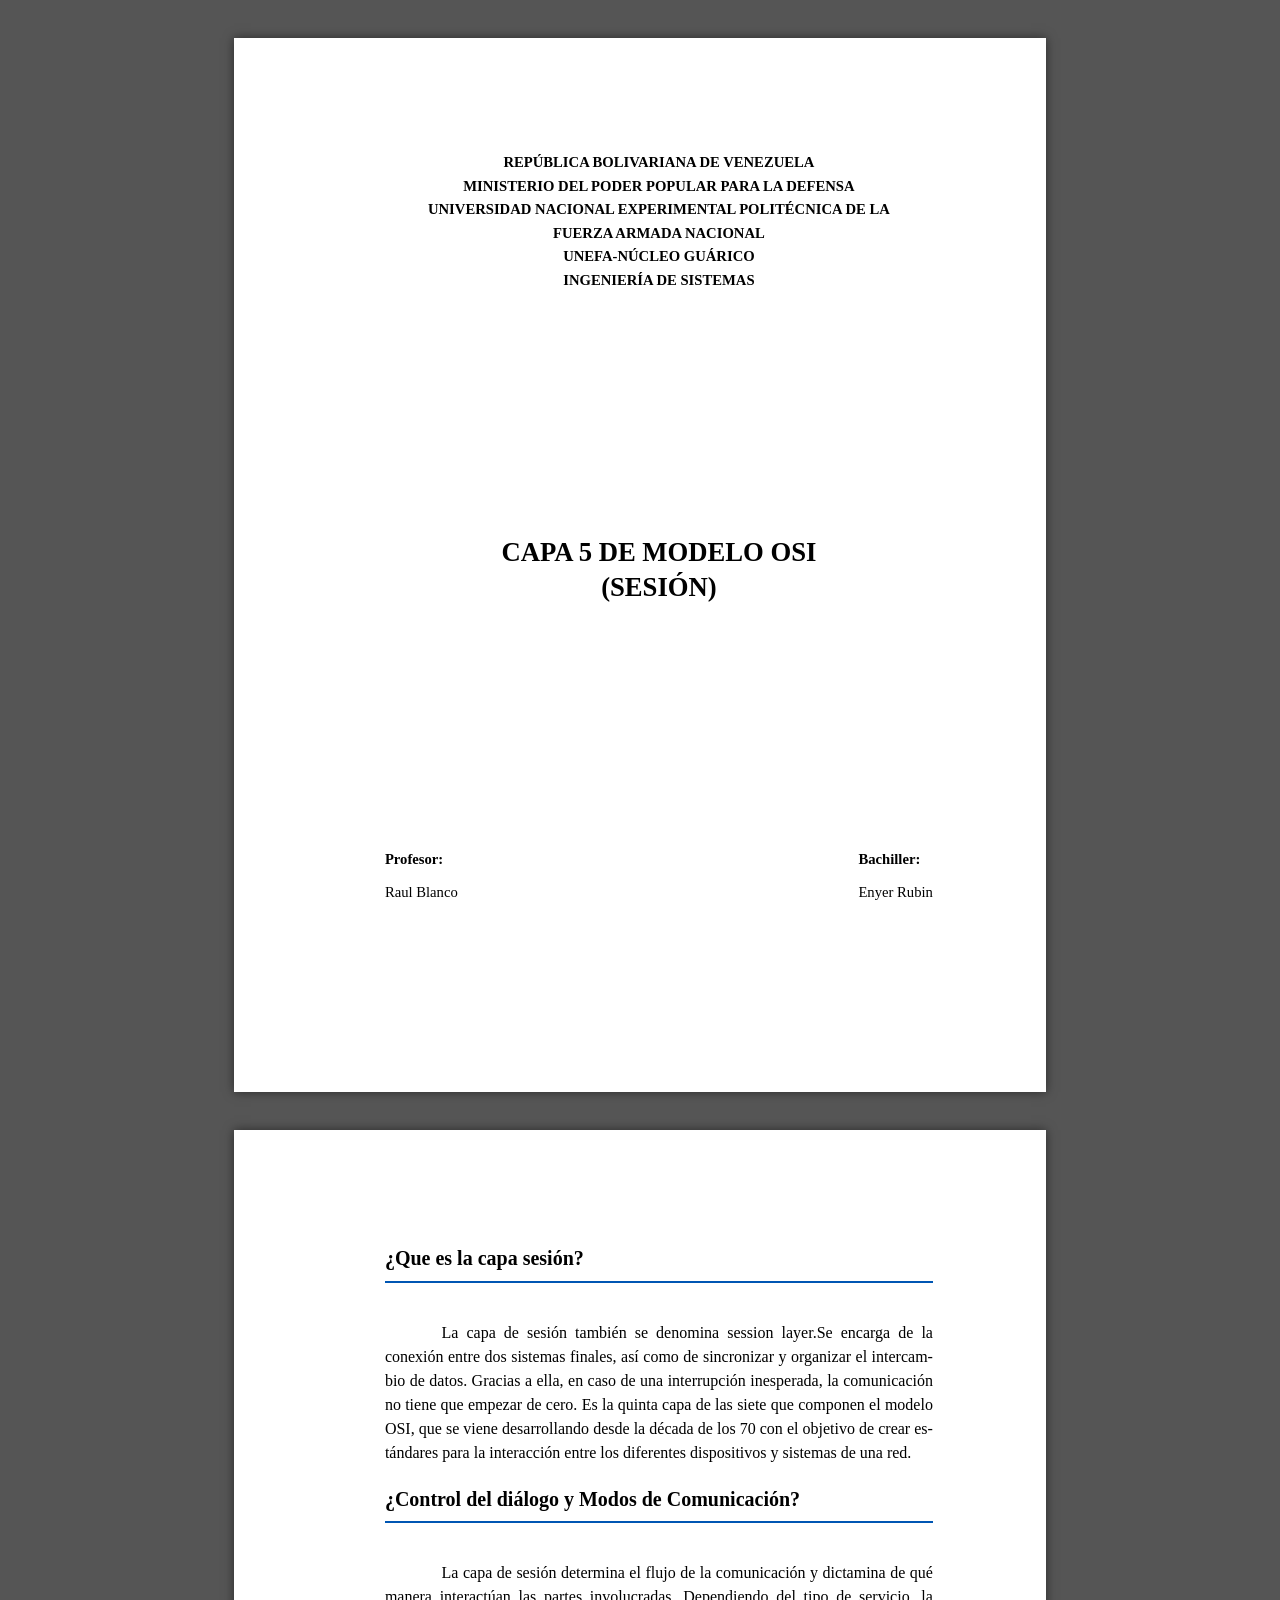
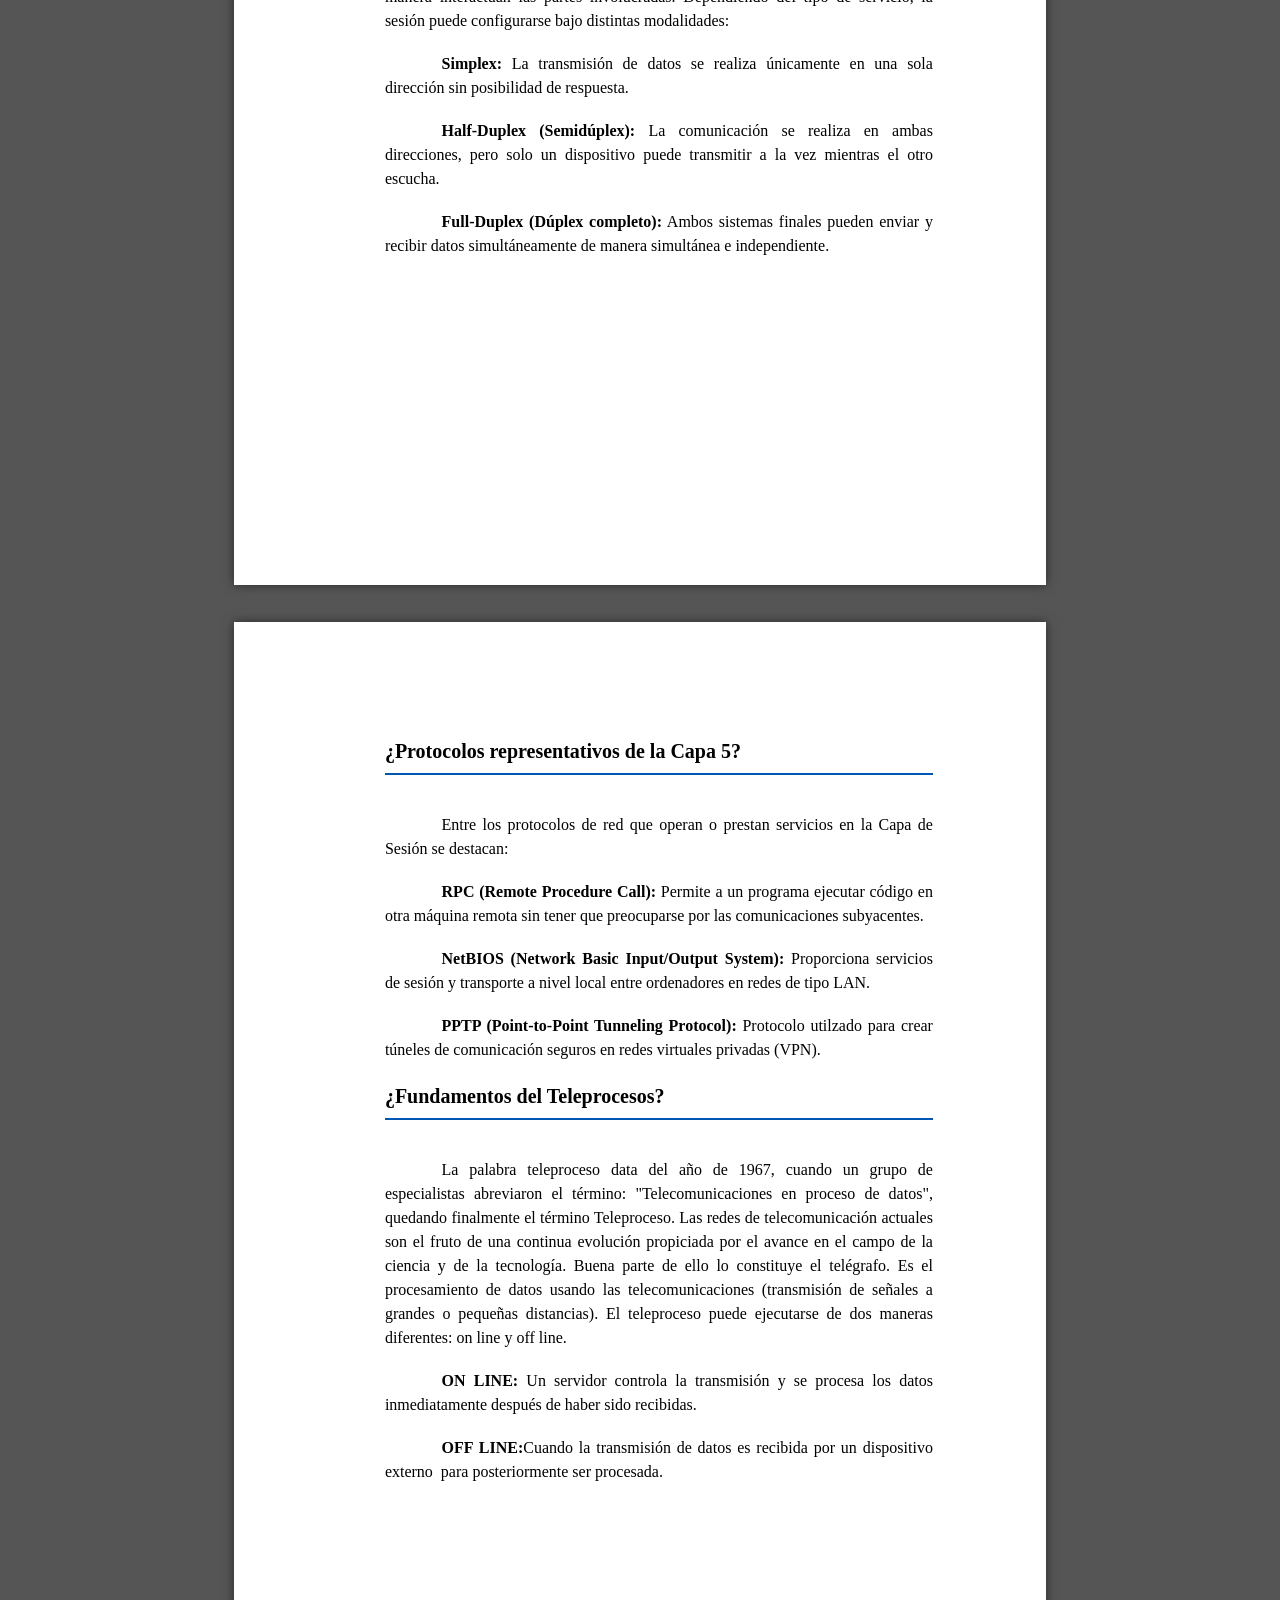
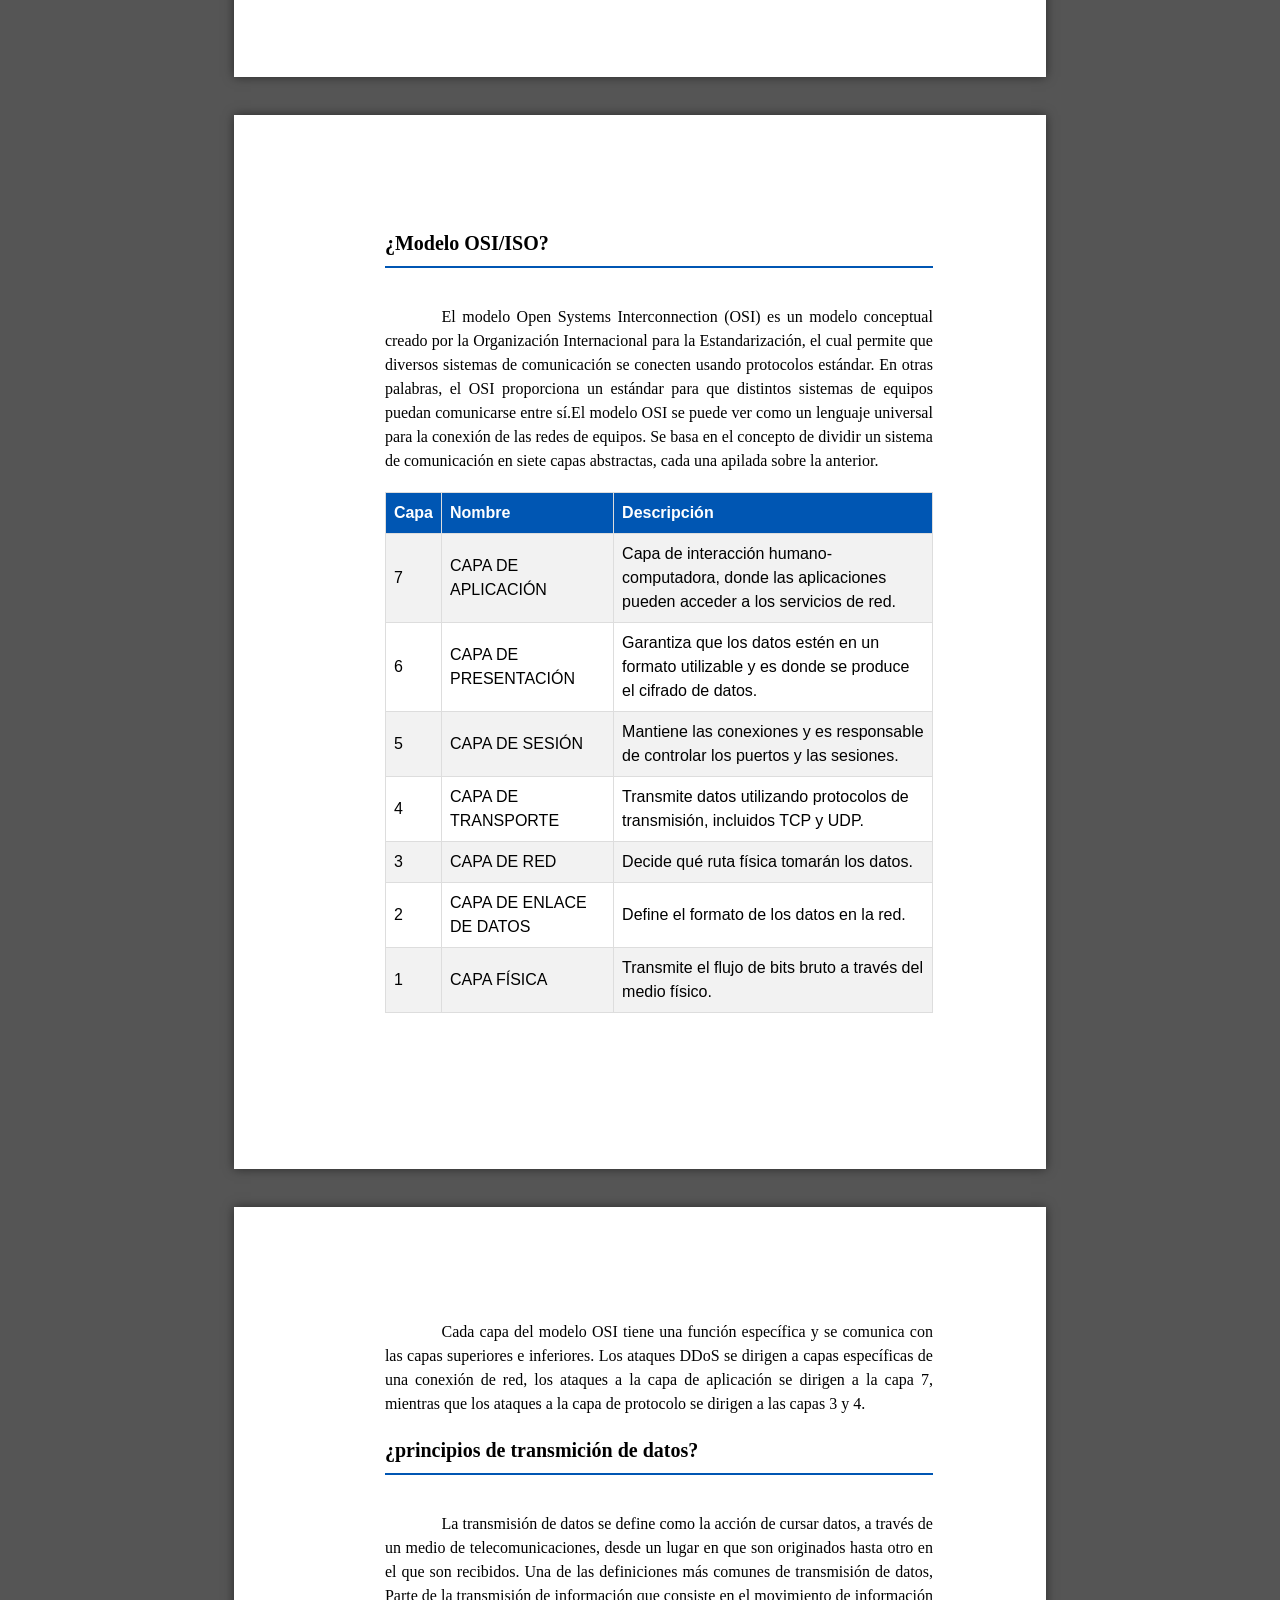
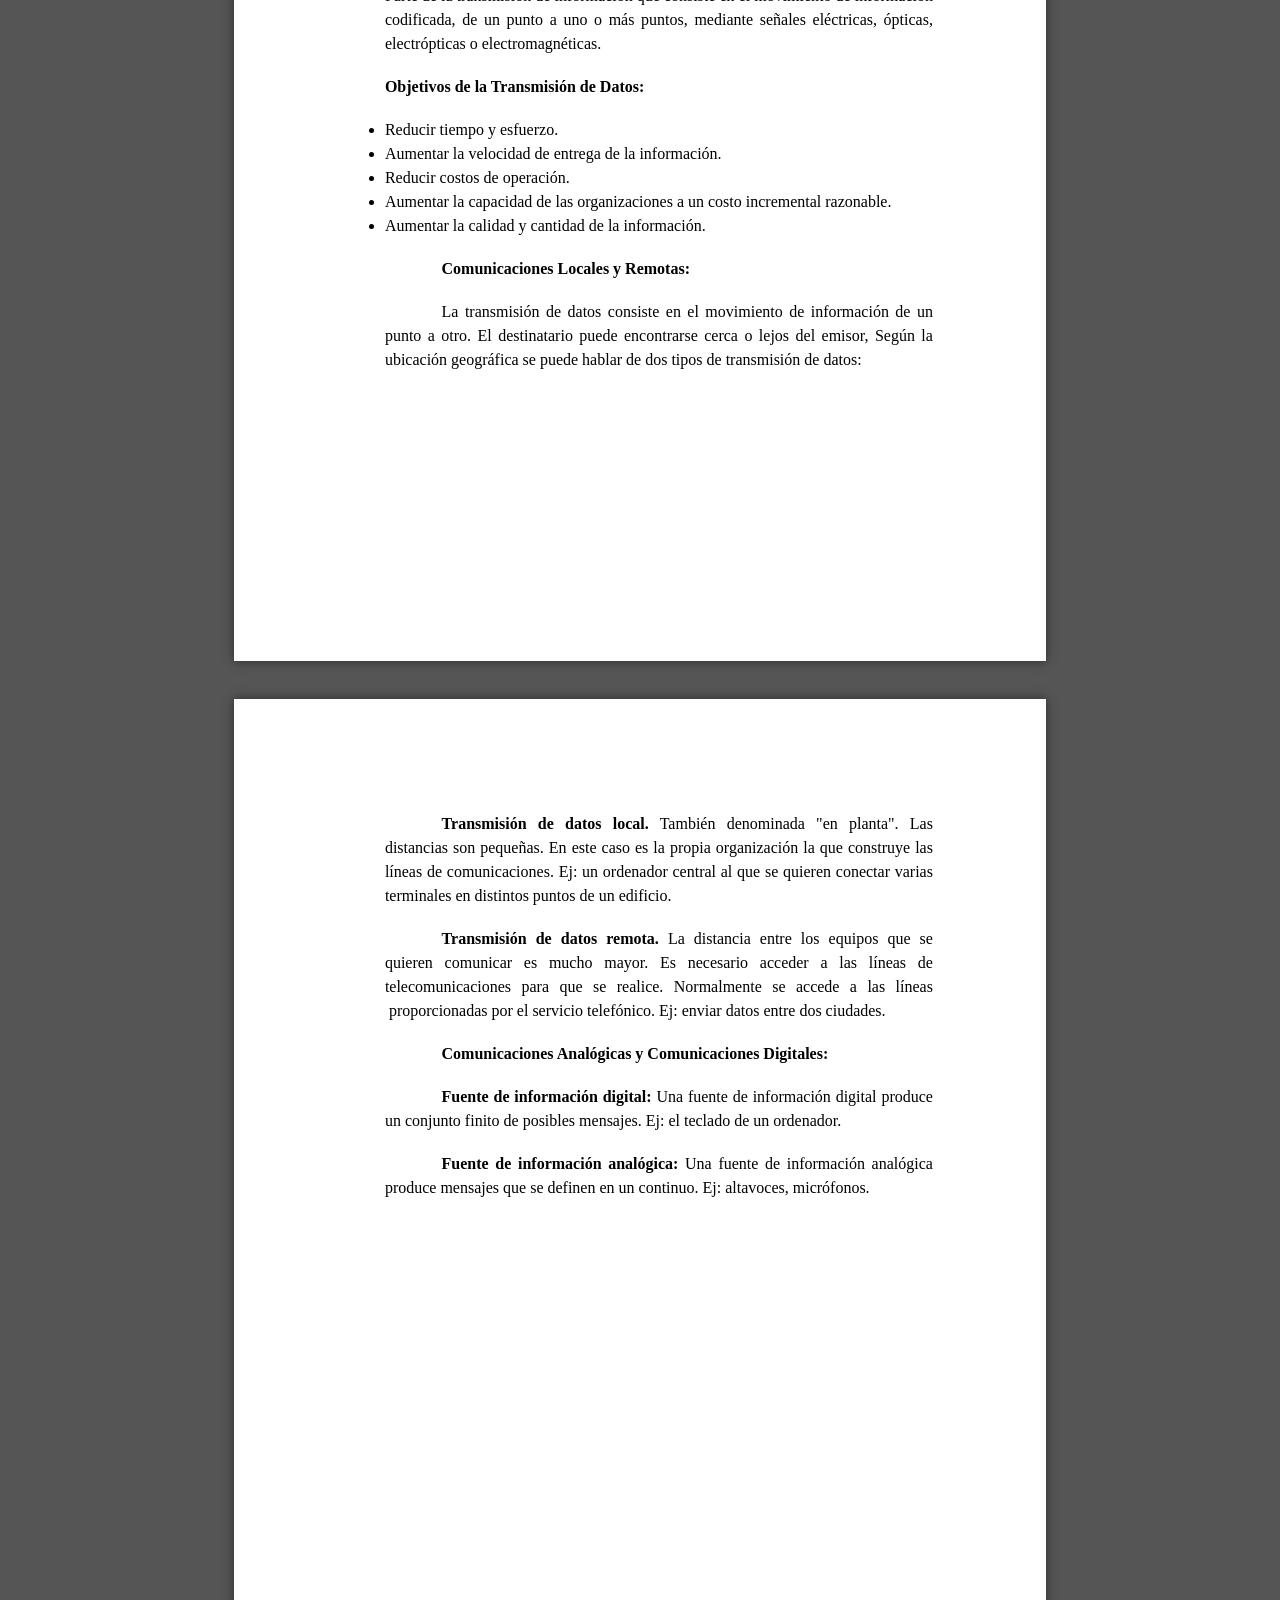
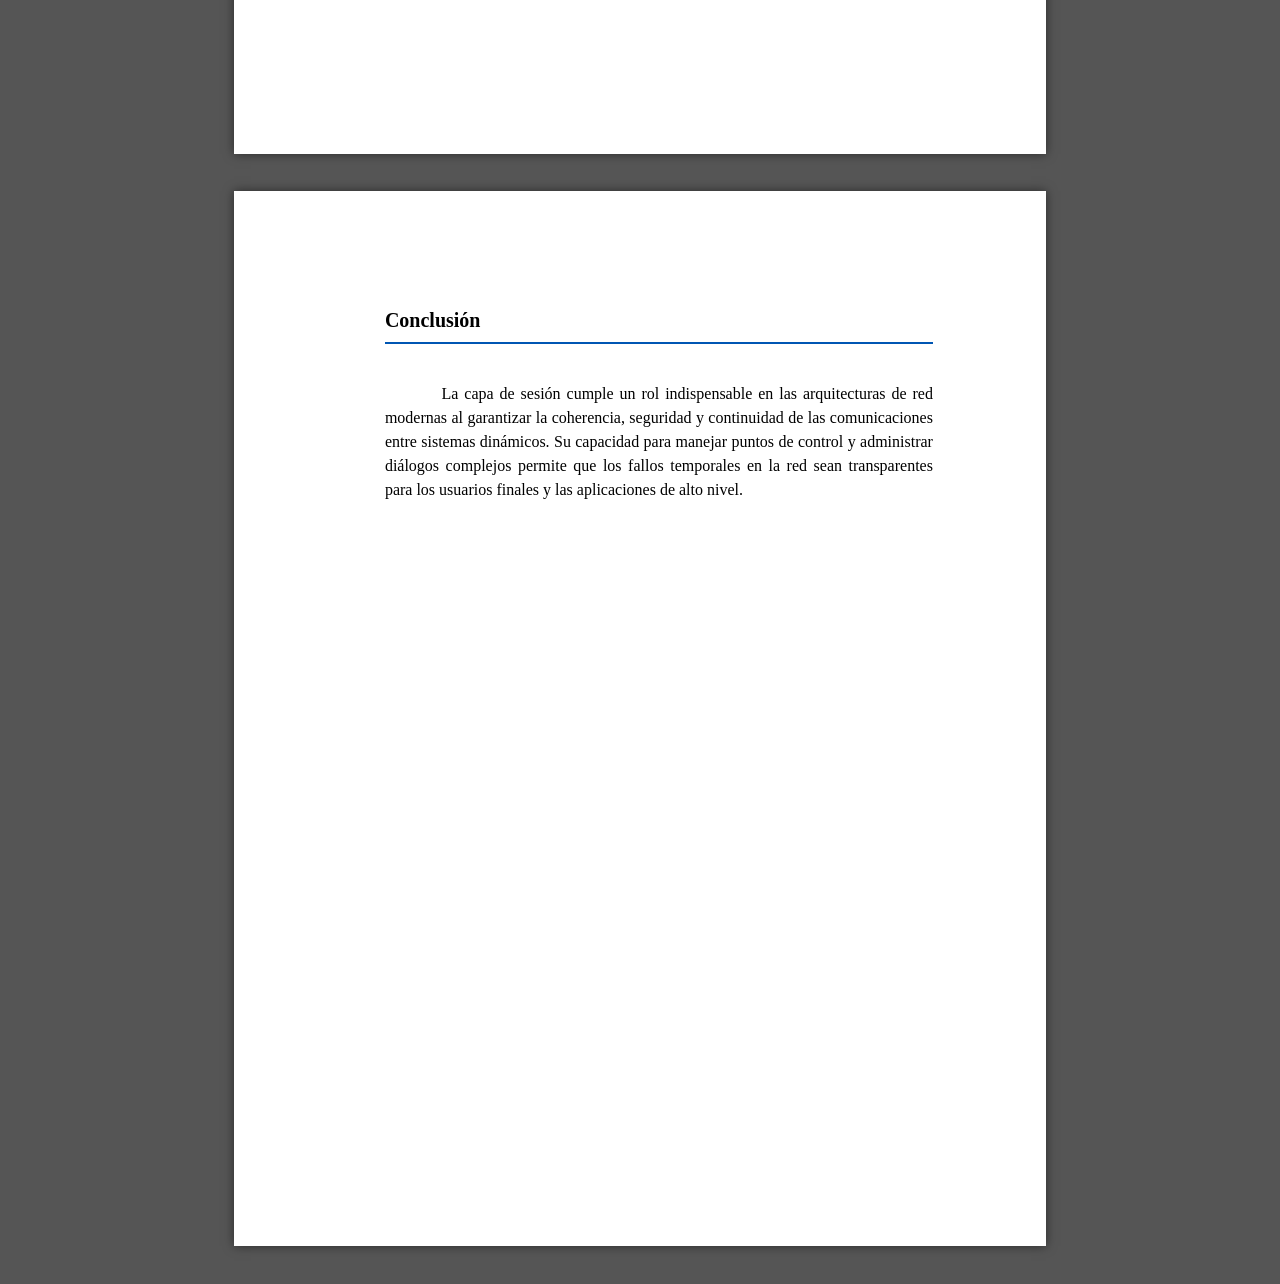
<file: index.html>
<!DOCTYPE html>
<html lang="es">
<head>
    <meta charset="UTF-8">
    <meta name="viewport" content="width=device-width, initial-scale=1.0">
    <title>Informe - UNEFA</title>
    <link rel="stylesheet" href="fuente.css">
</head>
<body>

    
    <section class="pagina portada">
        <div class="encabezado-institucional">
            <p>REPÚBLICA BOLIVARIANA DE VENEZUELA</p>
            <p>MINISTERIO DEL PODER POPULAR PARA LA DEFENSA</p>
            <p>UNIVERSIDAD NACIONAL EXPERIMENTAL POLITÉCNICA DE LA</p>
            <p>FUERZA ARMADA NACIONAL</p>
            <p>UNEFA-NÚCLEO GUÁRICO</p>
            <p>INGENIERÍA DE SISTEMAS</p>
        </div>

        <div class="titulo-portada">
            <h1>Capa 5 de modelo OSI<br>(Sesión)</h1>
        </div>

        <div class="pie-portada">
            <div class="bloque-persona">
                <p><strong>Profesor:</strong></p>
                <p>Raul Blanco</p>
            </div>
            <div class="bloque-persona">
                <p><strong>Bachiller:</strong></p>
                <p>Enyer Rubin</p>
            </div>
        </div>
    </section>

    
    <section class="pagina contenido">
        <h2>¿Que es la capa sesión?</h2>
        <p> La capa de sesión también se denomina session layer.Se encarga de la conexión entre dos sistemas finales, así como de si­n­cro­ni­zar y organizar el in­te­r­ca­m­bio de datos. Gracias a ella, en caso de una in­te­rru­p­ción ine­s­pe­ra­da, la co­mu­ni­ca­ción no tiene que empezar de cero. Es la quinta capa de las siete que componen el modelo OSI, que se viene de­sa­rro­lla­n­do desde la década de los 70 con el objetivo de crear es­tá­n­da­res para la in­ter­ac­ción entre los di­fe­re­n­tes di­s­po­si­ti­vos y sistemas de una red.</p>
       <h2>¿Control del diálogo y Modos de Comunicación?</h2>
        <p>La capa de sesión determina el flujo de la comunicación y dictamina de qué manera interactúan las partes involucradas. Dependiendo del tipo de servicio, la sesión puede configurarse bajo distintas modalidades:</p>
        <p><strong>Simplex:</strong> La transmisión de datos se realiza únicamente en una sola dirección sin posibilidad de respuesta.</p>
        <p><strong>Half-Duplex (Semidúplex):</strong> La comunicación se realiza en ambas direcciones, pero solo un dispositivo puede transmitir a la vez mientras el otro escucha.</p>
        <p><strong>Full-Duplex (Dúplex completo):</strong> Ambos sistemas finales pueden enviar y recibir datos simultáneamente de manera simultánea e independiente.</p>

        <div class="numero-pagina"></div>
    </section>

    
    <section class="pagina contenido">
        
        <h2>¿Protocolos representativos de la Capa 5?</h2>
        <p>Entre los protocolos de red que operan o prestan servicios en la Capa de Sesión se destacan:</p>
        <p><strong>RPC (Remote Procedure Call):</strong> Permite a un programa ejecutar código en otra máquina remota sin tener que preocuparse por las comunicaciones subyacentes.</p>
        <p><strong>NetBIOS (Network Basic Input/Output System):</strong> Proporciona servicios de sesión y transporte a nivel local entre ordenadores en redes de tipo LAN.</p>
        <p><strong>PPTP (Point-to-Point Tunneling Protocol):</strong> Protocolo utilzado para crear túneles de comunicación seguros en redes virtuales privadas (VPN).</p>
        <h2> ¿Fundamentos del  Teleprocesos?</h2>
        <p> La palabra teleproceso data del año de 1967, cuando un grupo de especialistas
abreviaron el término: "Telecomunicaciones en proceso de datos", quedando finalmente
el término Teleproceso. Las redes de telecomunicación actuales son el fruto de una
continua evolución propiciada por el avance en el campo de la ciencia y de la tecnología.
Buena parte de ello lo constituye el telégrafo. Es el procesamiento de datos usando las
telecomunicaciones (transmisión de señales a grandes o pequeñas distancias). El
teleproceso puede ejecutarse de dos maneras diferentes: on line y off line.</p>
        
        <p> <strong> ON LINE:</strong> Un servidor controla la transmisión y se procesa los datos
inmediatamente después de haber sido recibidas.</p>
        
        <p> <strong> OFF LINE:</strong>Cuando la transmisión de datos es recibida por un dispositivo externo
 para posteriormente ser procesada.</p>
       
    </section>                         
             
<section class="pagina contenido">
    <h2>¿Modelo OSI/ISO?</h2>
    <p> El modelo Open Systems Interconnection (OSI) es un modelo conceptual creado por la Organización Internacional para la Estandarización, el cual permite que diversos sistemas de comunicación se conecten usando protocolos estándar. En otras palabras, el OSI proporciona un estándar para que distintos sistemas de equipos puedan comunicarse entre sí.El modelo OSI se puede ver como un lenguaje universal para la conexión de las redes de equipos. Se basa en el concepto de dividir un sistema de comunicación en siete capas abstractas, cada una apilada sobre la anterior.</p>
    <table>
    <tr>
        <th>Capa</th>
        <th>Nombre</th>
        <th>Descripción</th>
    </tr>
    <tr>
        <td>7</td>
        <td>CAPA DE APLICACIÓN</td>
        <td>Capa de interacción humano-computadora, donde las aplicaciones pueden acceder a los servicios de red.</td>
    </tr>
    <tr>
        <td>6</td>
        <td>CAPA DE PRESENTACIÓN</td>
        <td>Garantiza que los datos estén en un formato utilizable y es donde se produce el cifrado de datos.</td>
    </tr>
    <tr>
        <td>5</td>
        <td>CAPA DE SESIÓN</td>
        <td>Mantiene las conexiones y es responsable de controlar los puertos y las sesiones.</td>
    </tr>
    <tr>
        <td>4</td>
        <td>CAPA DE TRANSPORTE</td>
        <td>Transmite datos utilizando protocolos de transmisión, incluidos TCP y UDP.</td>
    </tr>
    <tr>
        <td>3</td>
        <td>CAPA DE RED</td>
        <td>Decide qué ruta física tomarán los datos.</td>
    </tr>
    <tr>
        <td>2</td>
        <td>CAPA DE ENLACE DE DATOS</td>
        <td>Define el formato de los datos en la red.</td>
    </tr>
    <tr>
        <td>1</td>
        <td>CAPA FÍSICA</td>
        <td>Transmite el flujo de bits bruto a través del medio físico.</td>
    </tr>
</table>


    <div class="numero-pagina"></div>
</section>      
             
            
<section class="pagina contenido">
    <p> Cada capa del modelo OSI tiene una función específica y se comunica con las capas superiores e inferiores. Los ataques DDoS se dirigen a capas específicas de una conexión de red, los ataques a la capa de aplicación se dirigen a la capa 7, mientras que los ataques a la capa de protocolo se dirigen a las capas 3 y 4.</p>
    <h2>¿principios de transmición de datos?</h2>
    <p>La transmisión de datos se define como la acción de cursar datos, a través de un
medio de telecomunicaciones, desde un lugar en que son originados hasta otro en el que
son recibidos. Una de las definiciones más comunes de transmisión de datos, Parte de la
transmisión de información que consiste en el movimiento de información codificada, de
un punto a uno o más puntos, mediante señales eléctricas, ópticas, electrópticas o
electromagnéticas.</p>
       
              <strong> Objetivos de la Transmisión de Datos:</strong> 
    
    <p></p><ul class="lista-elementos">
    <li> Reducir tiempo y esfuerzo.</li>
    <li>Aumentar la velocidad de entrega de la información.</li>
    <li>Reducir costos de operación.</li>
    <li>Aumentar la capacidad de las organizaciones a un costo incremental razonable.</li>
    <li>Aumentar la calidad y cantidad de la información.</li>
</ul>
</p>
    
              <p> <strong> Comunicaciones Locales y Remotas:</strong></p>
    <p>La transmisión de datos consiste en el movimiento de información de un punto a
otro. El destinatario puede encontrarse cerca o lejos del emisor, Según la ubicación
geográfica se puede hablar de dos tipos de transmisión de datos:</p>

    <p></p>
    <div class="numero-pagina"></div>
</section>

<section class="pagina contenido">
    
    <p><strong>Transmisión de datos local.</strong>  También denominada "en planta". Las distancias
son pequeñas. En este caso es la propia organización la que construye las líneas
de comunicaciones. Ej: un ordenador central al que se quieren conectar varias
terminales en distintos puntos de un edificio.</p>
    
    <p><strong>Transmisión de datos remota.</strong> La distancia entre los equipos que se quieren
comunicar es mucho mayor. Es necesario acceder a las líneas de
telecomunicaciones para que se realice. Normalmente se accede a las líneas
 proporcionadas por el servicio telefónico. Ej: enviar datos entre dos ciudades.</p>
    
    <p><strong> Comunicaciones Analógicas y Comunicaciones Digitales:</strong></p> 
    
    <p><strong>Fuente de información digital: </strong>Una fuente de información digital produce un
conjunto finito de posibles mensajes. Ej: el teclado de un ordenador. </p>
    
    <p> <strong>Fuente de información analógica:</strong> Una fuente de información analógica produce
mensajes que se definen en un continuo. Ej: altavoces, micrófonos.</p>
    
    
    <div class="numero-pagina"></div>
</section>

    <section class="pagina contenido">
        <h2>Conclusión</h2>
        <p>La capa de sesión cumple un rol indispensable en las arquitecturas de red modernas al garantizar la coherencia, seguridad y continuidad de las comunicaciones entre sistemas dinámicos. Su capacidad para manejar puntos de control y administrar diálogos complejos permite que los fallos temporales en la red sean transparentes para los usuarios finales y las aplicaciones de alto nivel.</p>

        <div class="numero-pagina"></div>
    </section>

</body>
</html>
</file>
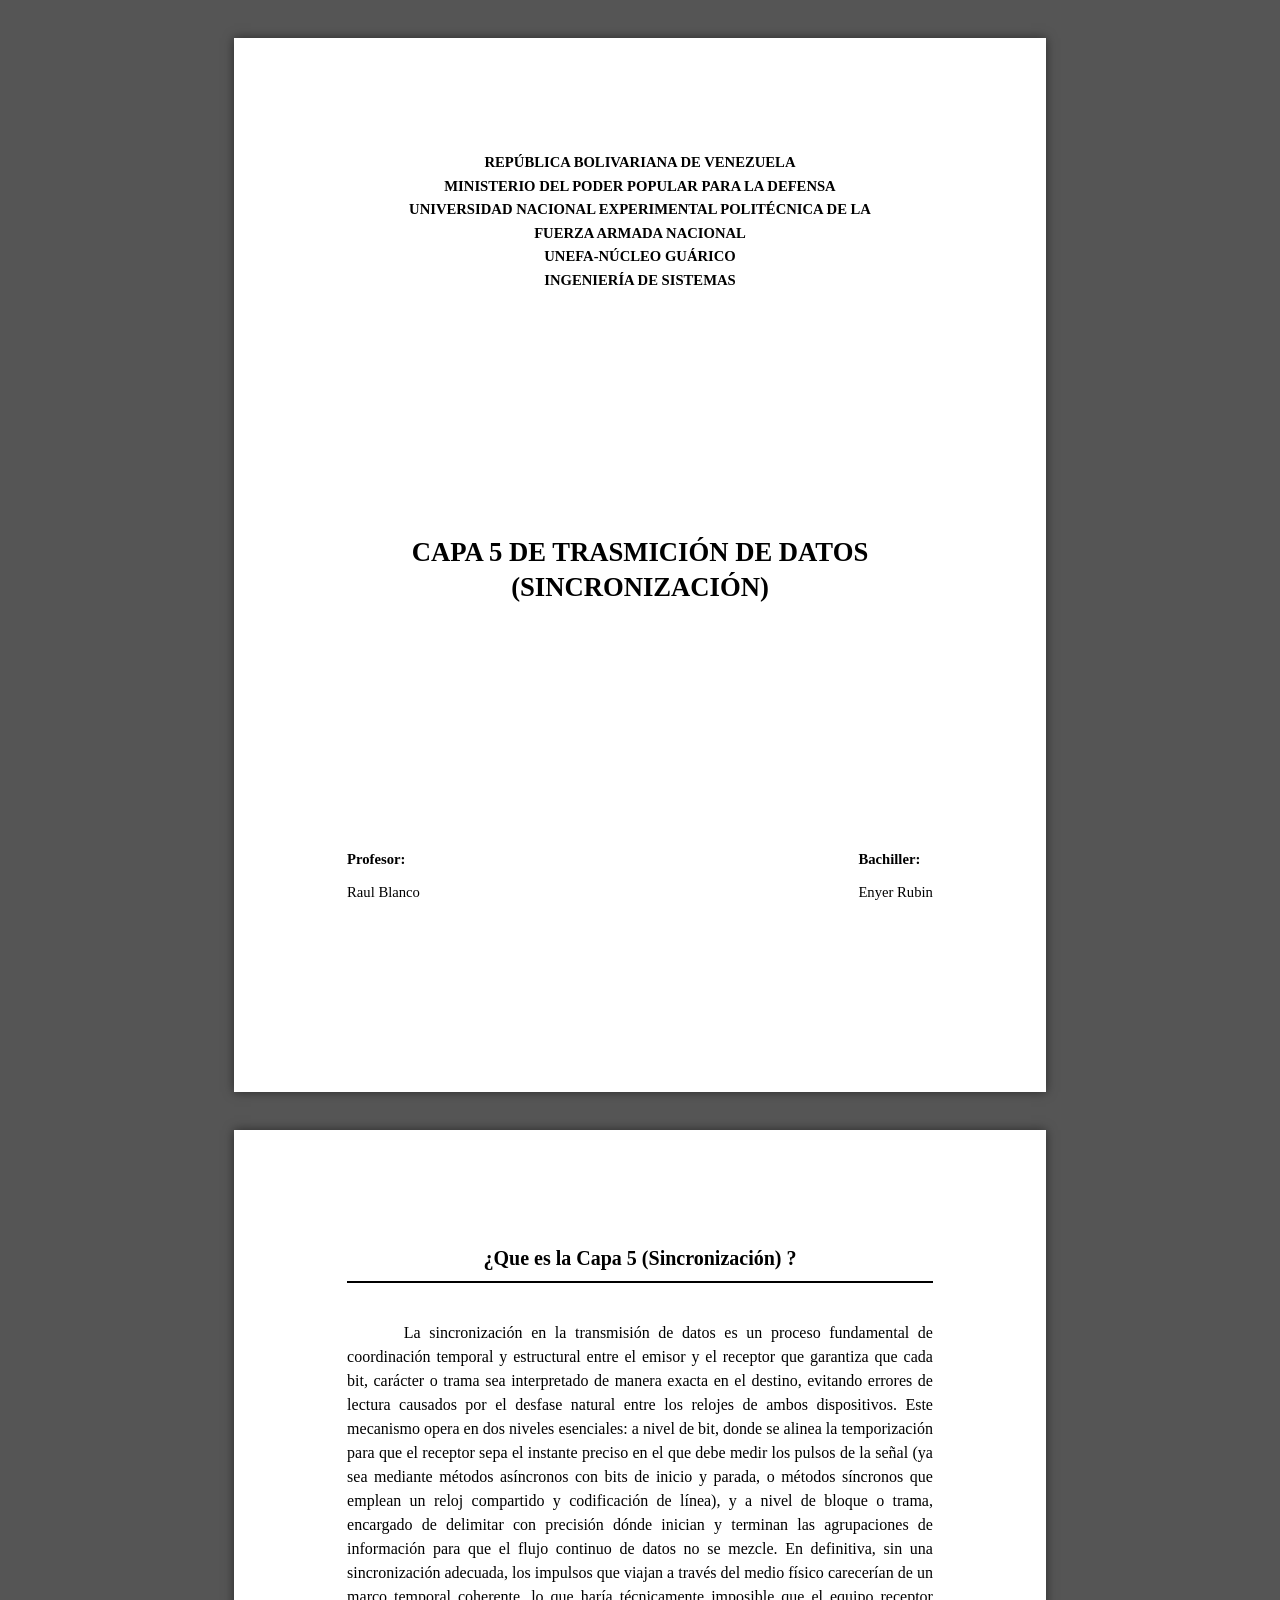
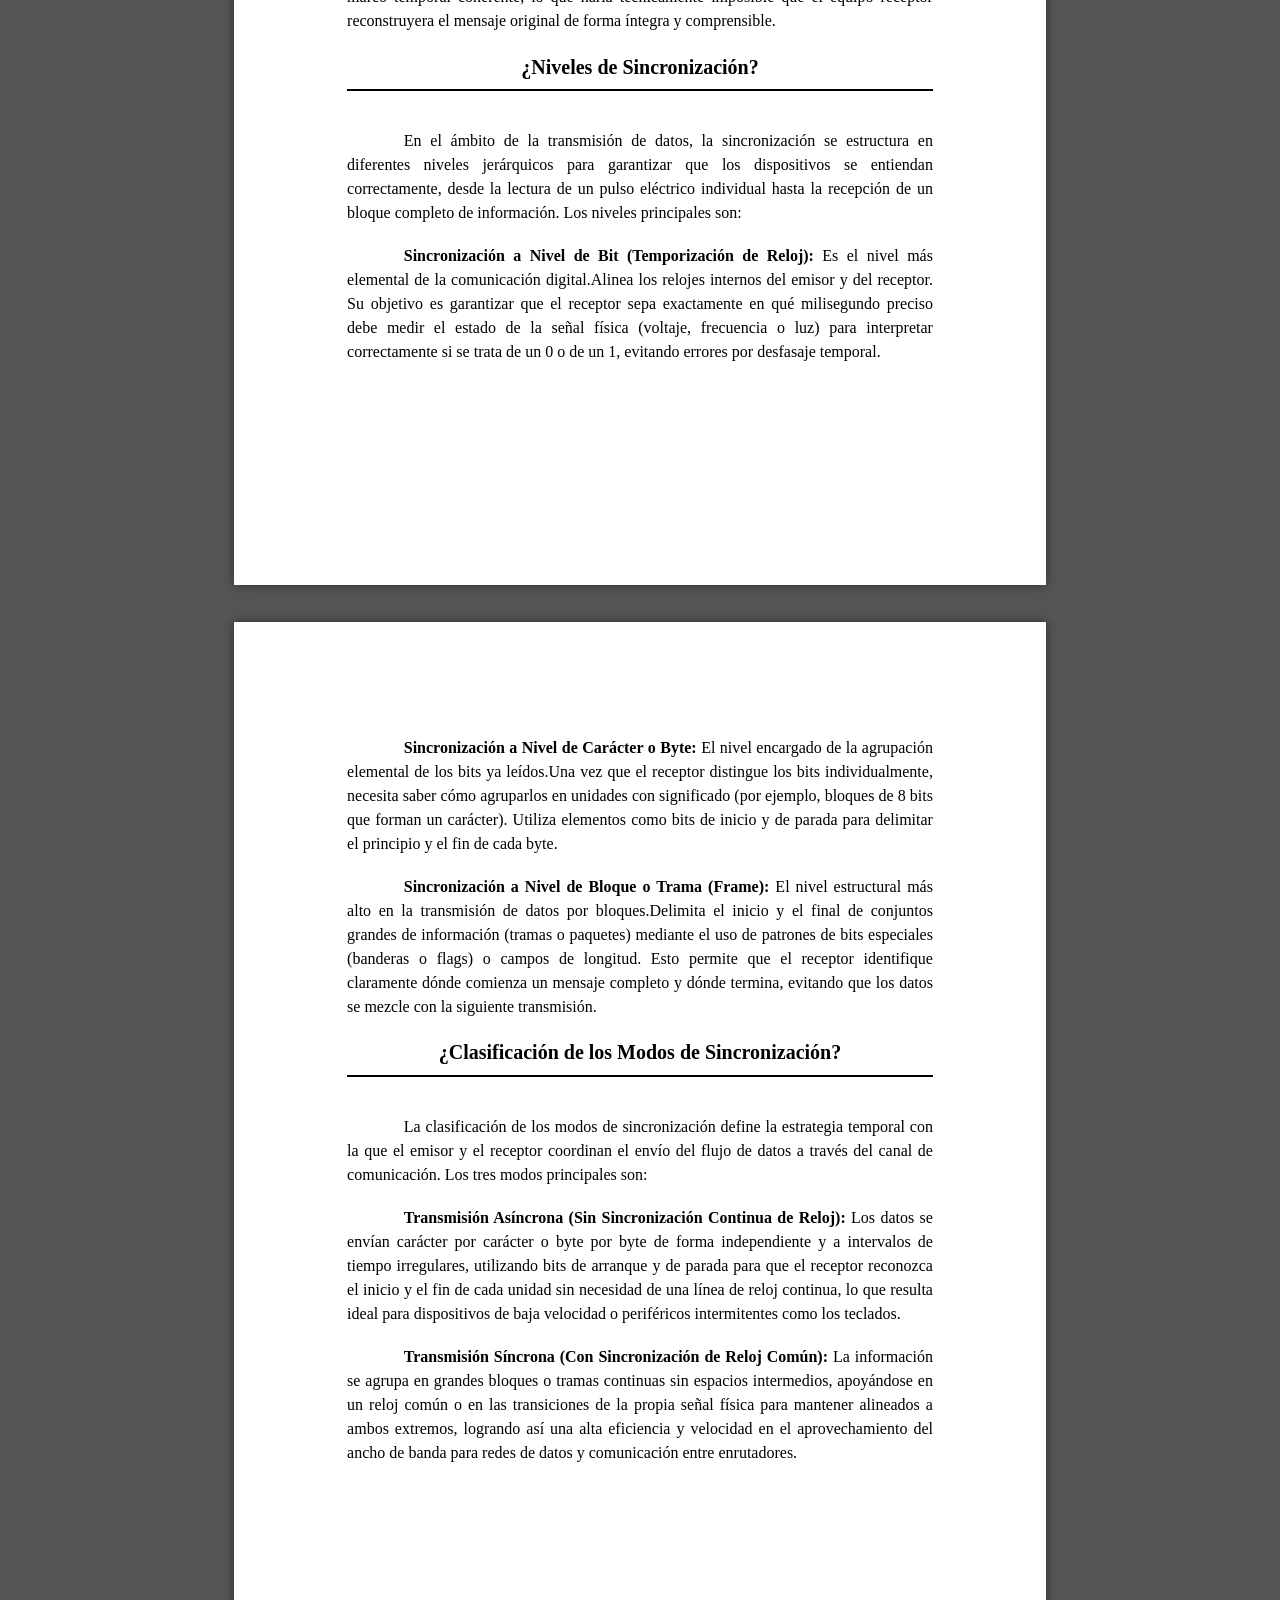
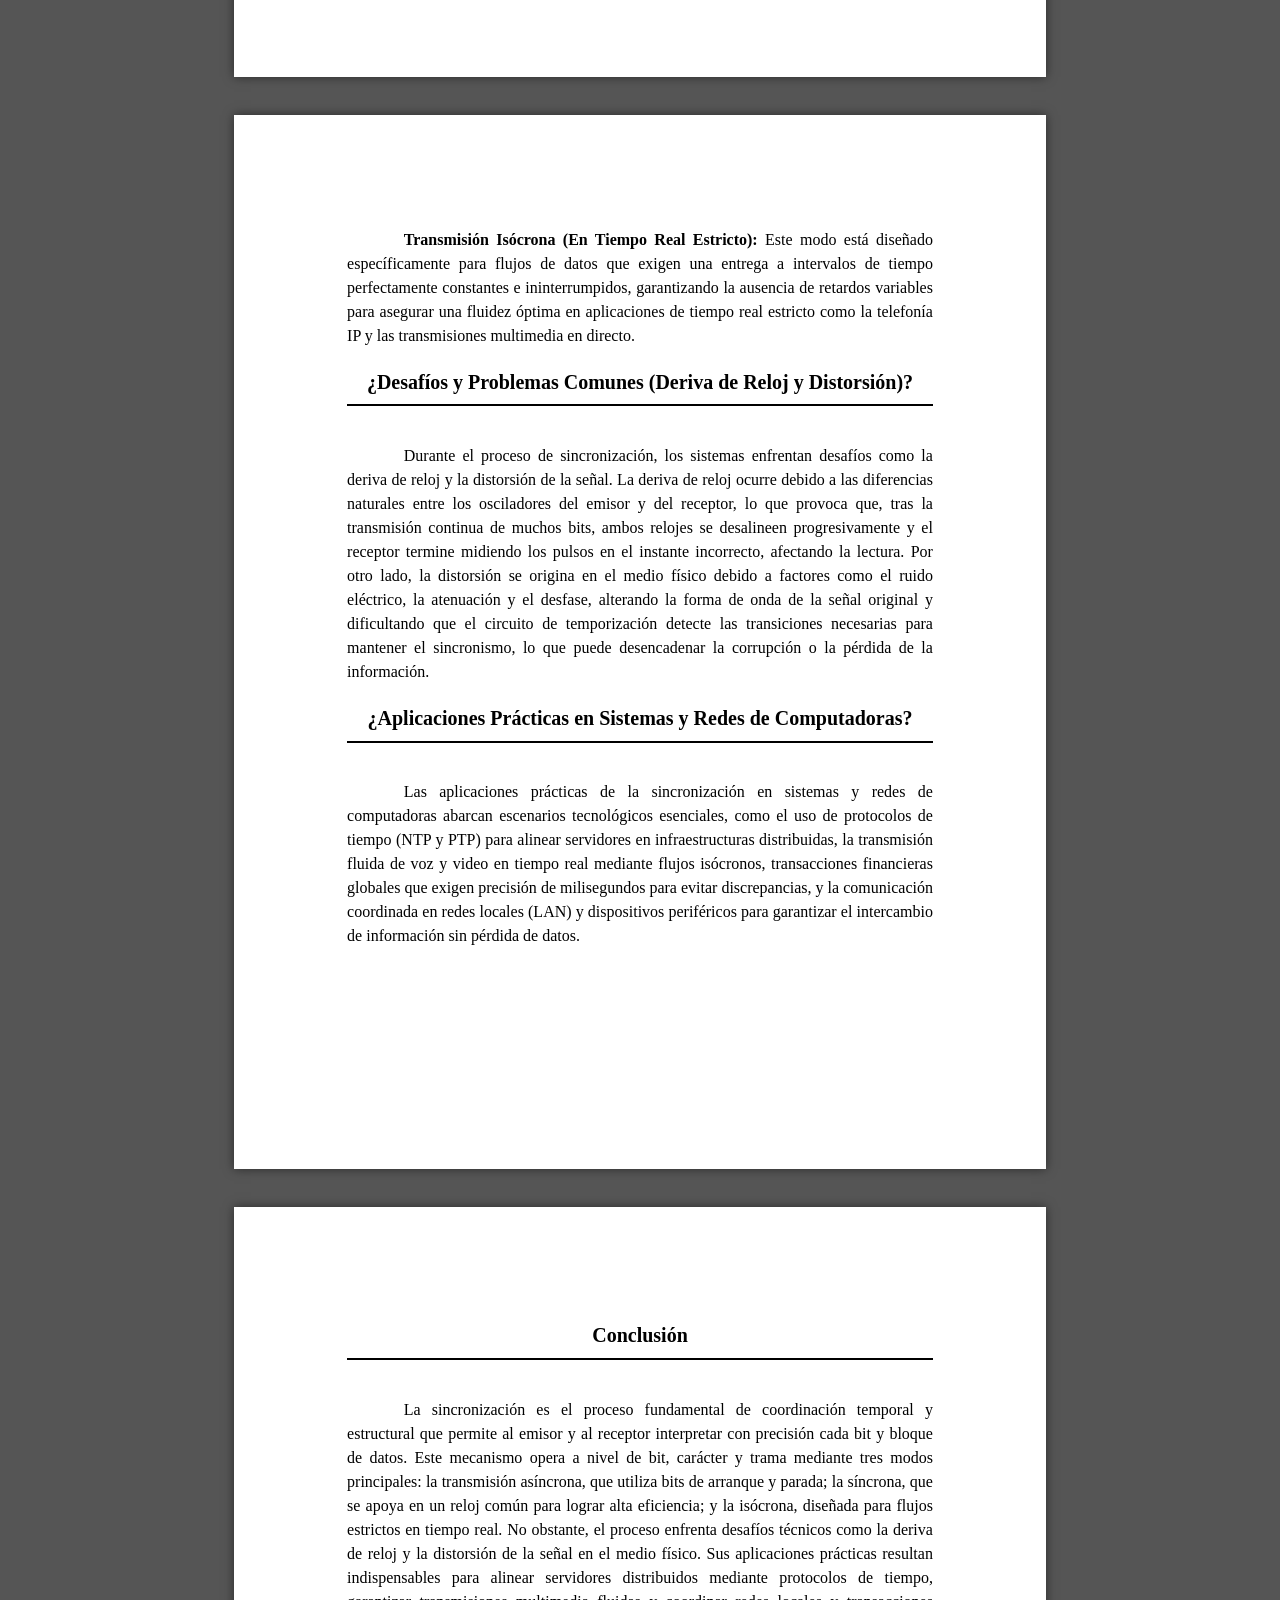
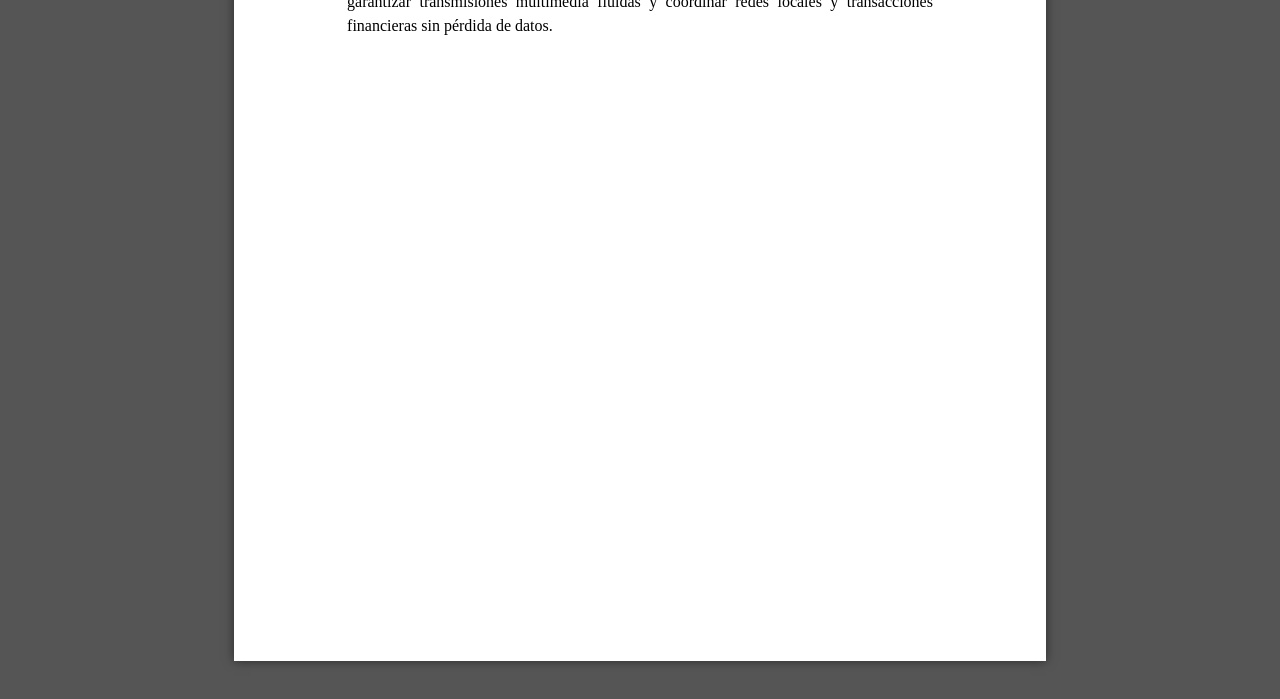
<file: index .html>
<!DOCTYPE html>
<html lang="es">
<head>
    <meta charset="UTF-8">
    <meta name="viewport" content="width=device-width, initial-scale=1.0">
    <title>Informe - UNEFA</title>
    <link rel="stylesheet" href="stely.css">
</head>
<body>

    
    <section class="pagina portada">
        <div class="encabezado-institucional">
            <p>REPÚBLICA BOLIVARIANA DE VENEZUELA</p>
            <p>MINISTERIO DEL PODER POPULAR PARA LA DEFENSA</p>
            <p>UNIVERSIDAD NACIONAL EXPERIMENTAL POLITÉCNICA DE LA</p>
            <p>FUERZA ARMADA NACIONAL</p>
            <p>UNEFA-NÚCLEO GUÁRICO</p>
            <p>INGENIERÍA DE SISTEMAS</p>
        </div>

        <div class="titulo-portada">
            <h1>Capa 5 de trasmición de datos <br>(Sincronización)</h1>
        </div>

        <div class="pie-portada">
            <div class="bloque-persona">
                <p><strong>Profesor:</strong></p>
                <p>Raul Blanco</p>
            </div>
            <div class="bloque-persona">
                <p><strong>Bachiller:</strong></p>
                <p>Enyer Rubin</p>
            </div>
        </div>
    </section>

    
    <section class="pagina contenido">
        <h2>¿Que es la Capa 5 (Sincronización) ?</h2>
        <p> La sincronización en la transmisión de datos es un proceso fundamental de coordinación temporal y estructural entre el emisor y el receptor que garantiza que cada bit, carácter o trama sea interpretado de manera exacta en el destino, evitando errores de lectura causados por el desfase natural entre los relojes de ambos dispositivos. Este mecanismo opera en dos niveles esenciales: a nivel de bit, donde se alinea la temporización para que el receptor sepa el instante preciso en el que debe medir los pulsos de la señal (ya sea mediante métodos asíncronos con bits de inicio y parada, o métodos síncronos que emplean un reloj compartido y codificación de línea), y a nivel de bloque o trama, encargado de delimitar con precisión dónde inician y terminan las agrupaciones de información para que el flujo continuo de datos no se mezcle. En definitiva, sin una sincronización adecuada, los impulsos que viajan a través del medio físico carecerían de un marco temporal coherente, lo que haría técnicamente imposible que el equipo receptor reconstruyera el mensaje original de forma íntegra y comprensible.</p>
       <h2>¿Niveles de Sincronización?</h2>
        <p>En el ámbito de la transmisión de datos, la sincronización se estructura en diferentes niveles jerárquicos para garantizar que los dispositivos se entiendan correctamente, desde la lectura de un pulso eléctrico individual hasta la recepción de un bloque completo de información. Los niveles principales son:</p>
        <p><strong>Sincronización a Nivel de Bit (Temporización de Reloj):</strong> Es el nivel más elemental de la comunicación digital.Alinea los relojes internos del emisor y del receptor. Su objetivo es garantizar que el receptor sepa exactamente en qué milisegundo preciso debe medir el estado de la señal física (voltaje, frecuencia o luz) para interpretar correctamente si se trata de un 0 o de un 1, evitando errores por desfasaje temporal.</p>
     
        <div class="numero-pagina"></div>
    </section>

    
    <section class="pagina contenido">
        
        <p><strong>Sincronización a Nivel de Carácter o Byte:</strong>  El nivel encargado de la agrupación elemental de los bits ya leídos.Una vez que el receptor distingue los bits individualmente, necesita saber cómo agruparlos en unidades con significado (por ejemplo, bloques de 8 bits que forman un carácter). Utiliza elementos como bits de inicio y de parada para delimitar el principio y el fin de cada byte.</p>
        <p><strong>Sincronización a Nivel de Bloque o Trama (Frame):</strong> El nivel estructural más alto en la transmisión de datos por bloques.Delimita el inicio y el final de conjuntos grandes de información (tramas o paquetes) mediante el uso de patrones de bits especiales (banderas o flags) o campos de longitud. Esto permite que el receptor identifique claramente dónde comienza un mensaje completo y dónde termina, evitando que los datos se mezcle con la siguiente transmisión.</p>
       
        <h2> ¿Clasificación de los Modos de Sincronización?</h2>
        <p> La clasificación de los modos de sincronización define la estrategia temporal con la que el emisor y el receptor coordinan el envío del flujo de datos a través del canal de comunicación. Los tres modos principales son:</p>
        
        <p> <strong>Transmisión Asíncrona (Sin Sincronización Continua de Reloj): </strong> Los datos se envían carácter por carácter o byte por byte de forma independiente y a intervalos de tiempo irregulares, utilizando bits de arranque y de parada para que el receptor reconozca el inicio y el fin de cada unidad sin necesidad de una línea de reloj continua, lo que resulta ideal para dispositivos de baja velocidad o periféricos intermitentes como los teclados.</p>
        
       <p> <strong>Transmisión Síncrona (Con Sincronización de Reloj Común): </strong>La información se agrupa en grandes bloques o tramas continuas sin espacios intermedios, apoyándose en un reloj común o en las transiciones de la propia señal física para mantener alineados a ambos extremos, logrando así una alta eficiencia y velocidad en el aprovechamiento del ancho de banda para redes de datos y comunicación entre enrutadores. </p>
    </section>                         
             
<section class="pagina contenido">
    <p> <strong> Transmisión Isócrona (En Tiempo Real Estricto):</strong> Este modo está diseñado específicamente para flujos de datos que exigen una entrega a intervalos de tiempo perfectamente constantes e ininterrumpidos, garantizando la ausencia de retardos variables para asegurar una fluidez óptima en aplicaciones de tiempo real estricto como la telefonía IP y las transmisiones multimedia en directo.</p>
    <h2> ¿Desafíos y Problemas Comunes (Deriva de Reloj y Distorsión)?</h2>
    <p>Durante el proceso de sincronización, los sistemas enfrentan desafíos como la deriva de reloj y la distorsión de la señal. La deriva de reloj ocurre debido a las diferencias naturales entre los osciladores del emisor y del receptor, lo que provoca que, tras la transmisión continua de muchos bits, ambos relojes se desalineen progresivamente y el receptor termine midiendo los pulsos en el instante incorrecto, afectando la lectura. Por otro lado, la distorsión se origina en el medio físico debido a factores como el ruido eléctrico, la atenuación y el desfase, alterando la forma de onda de la señal original y dificultando que el circuito de temporización detecte las transiciones necesarias para mantener el sincronismo, lo que puede desencadenar la corrupción o la pérdida de la información.</p>
    <h2>¿Aplicaciones Prácticas en Sistemas y Redes de Computadoras?</h2>
    <p> Las aplicaciones prácticas de la sincronización en sistemas y redes de computadoras abarcan escenarios tecnológicos esenciales, como el uso de protocolos de tiempo (NTP y PTP) para alinear servidores en infraestructuras distribuidas, la transmisión fluida de voz y video en tiempo real mediante flujos isócronos, transacciones financieras globales que exigen precisión de milisegundos para evitar discrepancias, y la comunicación coordinada en redes locales (LAN) y dispositivos periféricos para garantizar el intercambio de información sin pérdida de datos.</p>
    <div class="numero-pagina"></div>
</section>      
    
    <div class="numero-pagina"></div>
</section>

    <section class="pagina contenido">
        <h2>Conclusión</h2>
        <p>La sincronización es el proceso fundamental de coordinación temporal y estructural que permite al emisor y al receptor interpretar con precisión cada bit y bloque de datos. Este mecanismo opera a nivel de bit, carácter y trama mediante tres modos principales: la transmisión asíncrona, que utiliza bits de arranque y parada; la síncrona, que se apoya en un reloj común para lograr alta eficiencia; y la isócrona, diseñada para flujos estrictos en tiempo real. No obstante, el proceso enfrenta desafíos técnicos como la deriva de reloj y la distorsión de la señal en el medio físico. Sus aplicaciones prácticas resultan indispensables para alinear servidores distribuidos mediante protocolos de tiempo, garantizar transmisiones multimedia fluidas y coordinar redes locales y transacciones financieras sin pérdida de datos.</p>

        <div class="numero-pagina"></div>
    </section>

</body>
</html>
</file>
<file: fuente.css>
* {
    box-sizing: border-box;
    margin: 0;
    padding: 0;
}

body {
    font-family: 'Times New Roman', Times, serif;
    font-size: 12pt;
    color: #000;
    background-color: #555; 
    line-height: 1.5;
}


.pagina {
    width: 21.5cm;
    height: 27.9cm;
    background-color: #fff;
    margin: 1cm auto;
    padding: 3cm 3cm 3cm 4cm; 
    position: relative;
    box-shadow: 0 0 10px rgba(0, 0, 0, 0.5);
    display: flex;
    flex-direction: column;
    justify-content: space-between;
}


.portada .encabezado-institucional {
    text-align: center;
    font-size: 11pt;
    font-weight: bold;
    line-height: 1.6;
    text-transform: uppercase;
}

.portada .titulo-portada {
    text-align: center;
    margin: auto 0; 
}

.portada .titulo-portada h1 {
    font-size: 20pt;
    font-weight: bold;
    text-transform: uppercase;
    line-height: 1.3;
}

.portada .pie-portada {
    display: flex;
    justify-content: space-between;
    font-size: 11pt;
    margin-bottom: 2cm;
}

.portada .bloque-persona {
    text-align: left;
}

.portada .bloque-persona p:first-child {
    font-weight: bold;
    margin-bottom: 0.3cm;
}



.contenido {
    justify-content: flex-start; 
}

.contenido h2 {
    font-size: 15pt;
    font-weight: bold;
    text-align: left;
    margin-bottom: 1cm;
    text-transform: none;
    padding-bottom: 0.2cm;
    border-bottom: 2px solid #0056b3;
}

.contenido p {
    text-align: justify;
    text-indent: 1.5cm; 
    margin-bottom: 0.5cm;
    line-height: 1.5;
}


.numero-pagina {
    position: absolute;
    bottom: 2cm;
    left: 0;
    right: 0;
    text-align: center;
    font-size: 11pt;
    
}
table {
    width: 100%;
    border-collapse: collapse;
    font-family: sans-serif;
}
th, td {
    border: 1px solid #ddd;
    padding: 8px;
    text-align: left;
}
th {
    background-color: #0056b3;
    color: white;
}
tr:nth-child(even) {
    background-color: #f2f2f2;
}



@media print {
    body {
        background-color: #fff;
    }
    .pagina {
        margin: 0;
        box-shadow: none;
        page-break-after: always;
    }
}
</file>
<file: stely.css>
* {
    box-sizing: border-box;
    margin: 0;
    padding: 0;
}

body {
    font-family: 'Times New Roman', Times, serif;
    font-size: 12pt;
    color: #000;
    background-color: #555; 
    line-height: 1.5;
}


.pagina {
    width: 21.5cm;
    height: 27.9cm;
    background-color: #fff;
    margin: 1cm auto;
    padding: 3cm 3cm 3cm 3cm; 
    position: relative;
    box-shadow: 0 0 10px rgba(0, 0, 0, 0.5);
    display: flex;
    flex-direction: column;
    justify-content: space-between;
}


.portada .encabezado-institucional {
    text-align: center;
    font-size: 11pt;
    font-weight: bold;
    line-height: 1.6;
    text-transform: uppercase;
}

.portada .titulo-portada {
    text-align: center;
    margin: auto 0; 
}

.portada .titulo-portada h1 {
    font-size: 20pt;
    font-weight: bold;
    text-transform: uppercase;
    line-height: 1.3;
}

.portada .pie-portada {
    display: flex;
    justify-content: space-between;
    font-size: 11pt;
    margin-bottom: 2cm;
}

.portada .bloque-persona {
    text-align: left;
}

.portada .bloque-persona p:first-child {
    font-weight: bold;
    margin-bottom: 0.3cm;
}



.contenido {
    justify-content: flex-start; 
}

.contenido h2 {
    font-size: 15pt;
    font-weight: bold;
    text-align: center;
    margin-bottom: 1cm;
    text-transform: none;
    padding-bottom: 0.2cm;
    border-bottom: 2px solid #000000;
}

.contenido p {
    text-align: justify;
    text-indent: 1.5cm; 
    margin-bottom: 0.5cm;
    line-height: 1.5;
}


    
}


@media print {
    body {
        background-color: #fff;
    }
    .pagina {
        margin: 0;
        box-shadow: none;
        page-break-after: always;
    }
}
</file>
